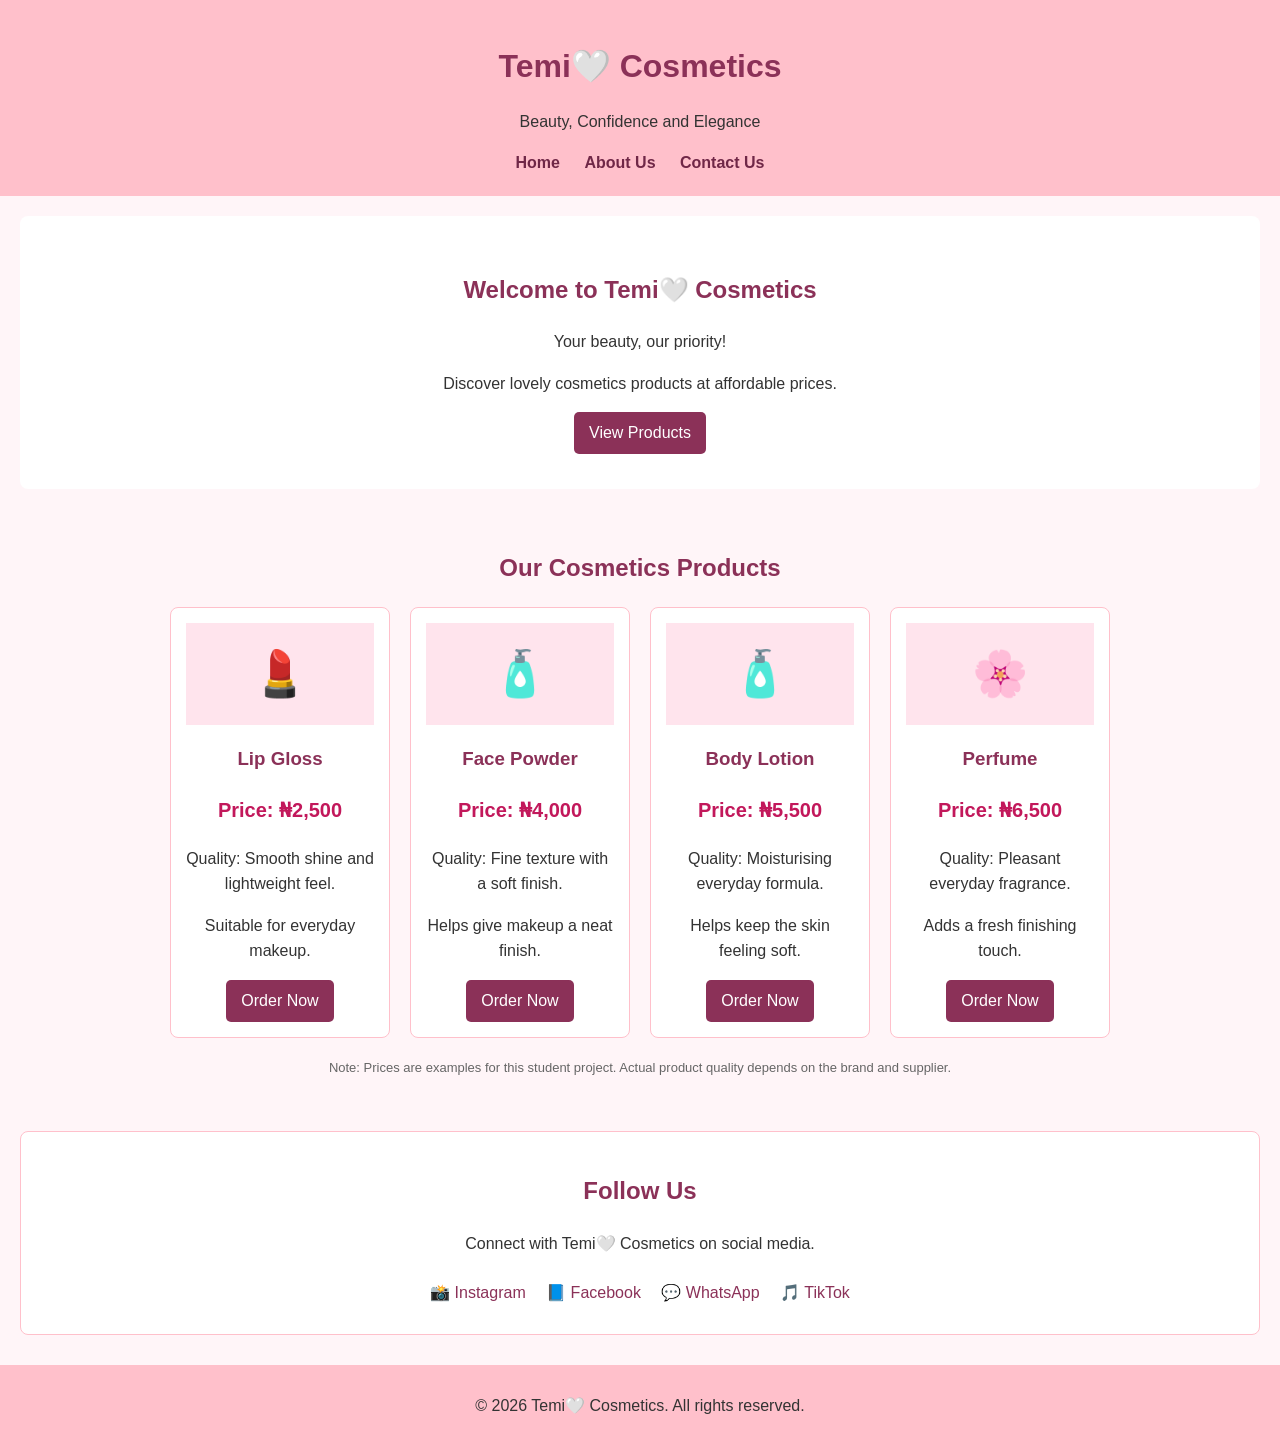
<file: index.html>
<!DOCTYPE html>
<html lang="en">
<head>
    <meta charset="UTF-8">
    <meta name="viewport" content="width=device-width, initial-scale=1.0">
    <title>Temi🤍 Cosmetics - Home</title>
    <link rel="stylesheet" href="assests/css/styles.css">
</head>
<body>

    <header>
        <h1>Temi🤍 Cosmetics</h1>
        <p>Beauty, Confidence and Elegance</p>

        <nav>
            <a href="index.html">Home</a>
            <a href="about.html">About Us</a>
            <a href="contact.html">Contact Us</a>
        </nav>
    </header>

    <section class="welcome">
        <h2>Welcome to Temi🤍 Cosmetics</h2>
        <p>Your beauty, our priority!</p>
        <p>Discover lovely cosmetics products at affordable prices.</p>
        <a href="#products" class="button">View Products</a>
    </section>

    <section id="products">
        <h2>Our Cosmetics Products</h2>

        <div class="products">

            <div class="product">
                <div class="product-image">💄</div>
                <h3>Lip Gloss</h3>
                <p class="price">Price: ₦2,500</p>
                <p>Quality: Smooth shine and lightweight feel.</p>
                <p>Suitable for everyday makeup.</p>
                <a href="contact.html" class="button">Order Now</a>
            </div>

            <div class="product">
                <div class="product-image">🧴</div>
                <h3>Face Powder</h3>
                <p class="price">Price: ₦4,000</p>
                <p>Quality: Fine texture with a soft finish.</p>
                <p>Helps give makeup a neat finish.</p>
                <a href="contact.html" class="button">Order Now</a>
            </div>

            <div class="product">
                <div class="product-image">🧴</div>
                <h3>Body Lotion</h3>
                <p class="price">Price: ₦5,500</p>
                <p>Quality: Moisturising everyday formula.</p>
                <p>Helps keep the skin feeling soft.</p>
                <a href="contact.html" class="button">Order Now</a>
            </div>

            <div class="product">
                <div class="product-image">🌸</div>
                <h3>Perfume</h3>
                <p class="price">Price: ₦6,500</p>
                <p>Quality: Pleasant everyday fragrance.</p>
                <p>Adds a fresh finishing touch.</p>
                <a href="contact.html" class="button">Order Now</a>
            </div>

        </div>

        <p class="note">
            Note: Prices are examples for this student project.
            Actual product quality depends on the brand and supplier.
        </p>
    </section>

    <section class="social">
        <h2>Follow Us</h2>
        <p>Connect with Temi🤍 Cosmetics on social media.</p>

        <a href="https://www.instagram.com/" target="_blank">📸 Instagram</a>
        <a href="https://www.facebook.com/" target="_blank">📘 Facebook</a>
        <a href="https://www.whatsapp.com/" target="_blank">💬 WhatsApp</a>
        <a href="https://www.tiktok.com/" target="_blank">🎵 TikTok</a>
    </section>

    <footer>
        <p>&copy; 2026 Temi🤍 Cosmetics. All rights reserved.</p>
    </footer>

</body>
</html>
</file>
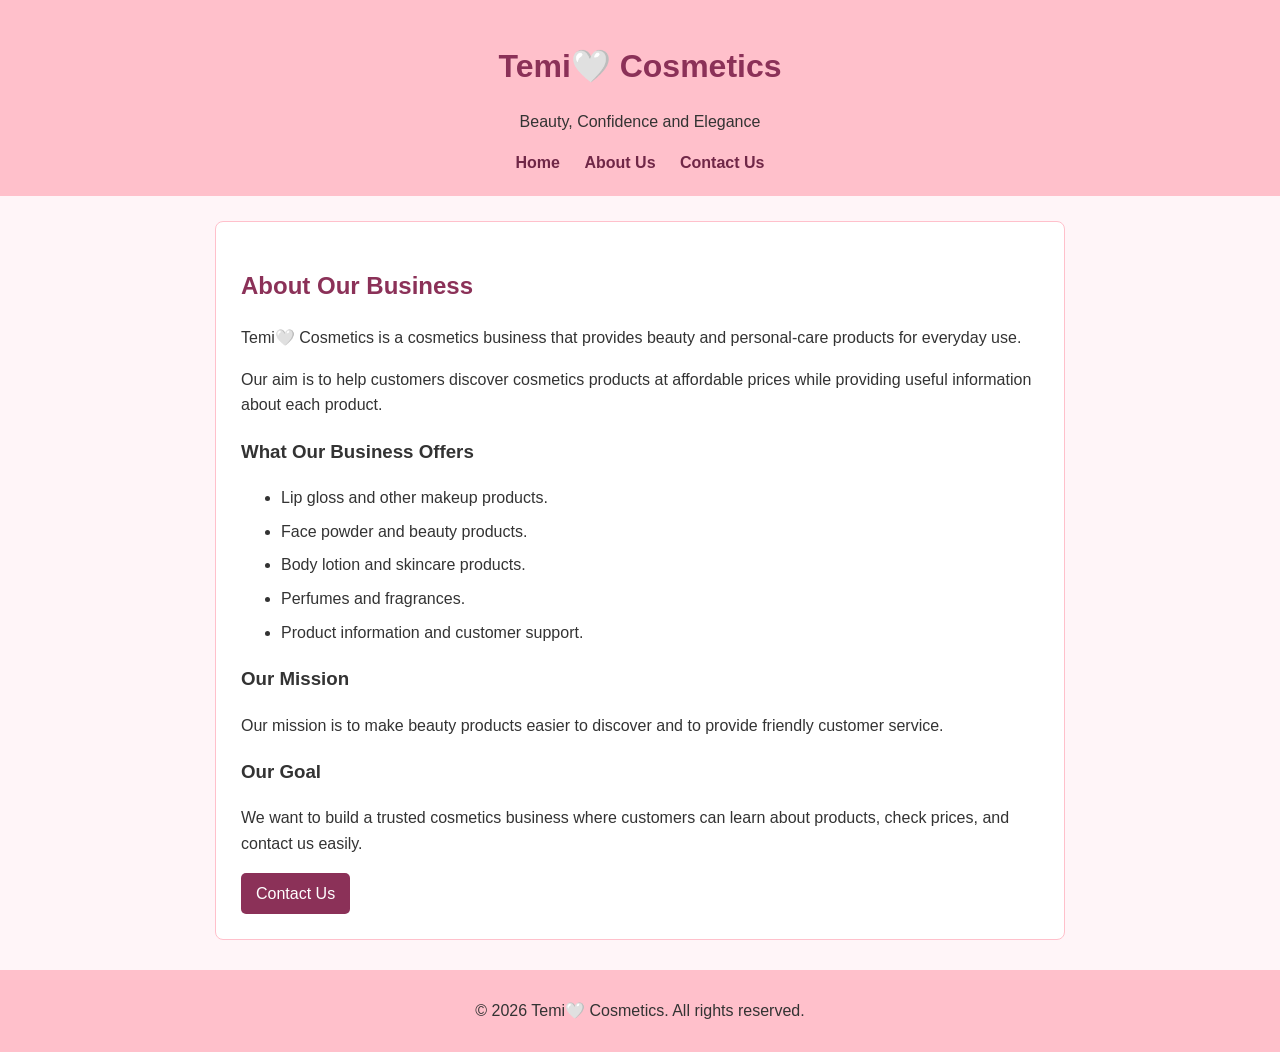
<file: about.html>
<!DOCTYPE html>
<html lang="en">
<head>
    <meta charset="UTF-8">
    <meta name="viewport" content="width=device-width, initial-scale=1.0">
    <title>Temi🤍 Cosmetics - About</title>
    <link rel="stylesheet" href="assests/css/styles.css">
</head>
<body>

    <header>
        <h1>Temi🤍 Cosmetics</h1>
        <p>Beauty, Confidence and Elegance</p>

        <nav>
            <a href="index.html">Home</a>
            <a href="about.html">About Us</a>
            <a href="contact.html">Contact Us</a>
        </nav>
    </header>

    <main class="content">
        <h2>About Our Business</h2>

        <p>
            Temi🤍 Cosmetics is a cosmetics business that provides
            beauty and personal-care products for everyday use.
        </p>

        <p>
            Our aim is to help customers discover cosmetics products
            at affordable prices while providing useful information
            about each product.
        </p>

        <h3>What Our Business Offers</h3>

        <ul>
            <li>Lip gloss and other makeup products.</li>
            <li>Face powder and beauty products.</li>
            <li>Body lotion and skincare products.</li>
            <li>Perfumes and fragrances.</li>
            <li>Product information and customer support.</li>
        </ul>

        <h3>Our Mission</h3>

        <p>
            Our mission is to make beauty products easier to discover
            and to provide friendly customer service.
        </p>

        <h3>Our Goal</h3>

        <p>
            We want to build a trusted cosmetics business where
            customers can learn about products, check prices,
            and contact us easily.
        </p>

        <a href="contact.html" class="button">Contact Us</a>
    </main>

    <footer>
        <p>&copy; 2026 Temi🤍 Cosmetics. All rights reserved.</p>
    </footer>

</body>
</html>
</file>
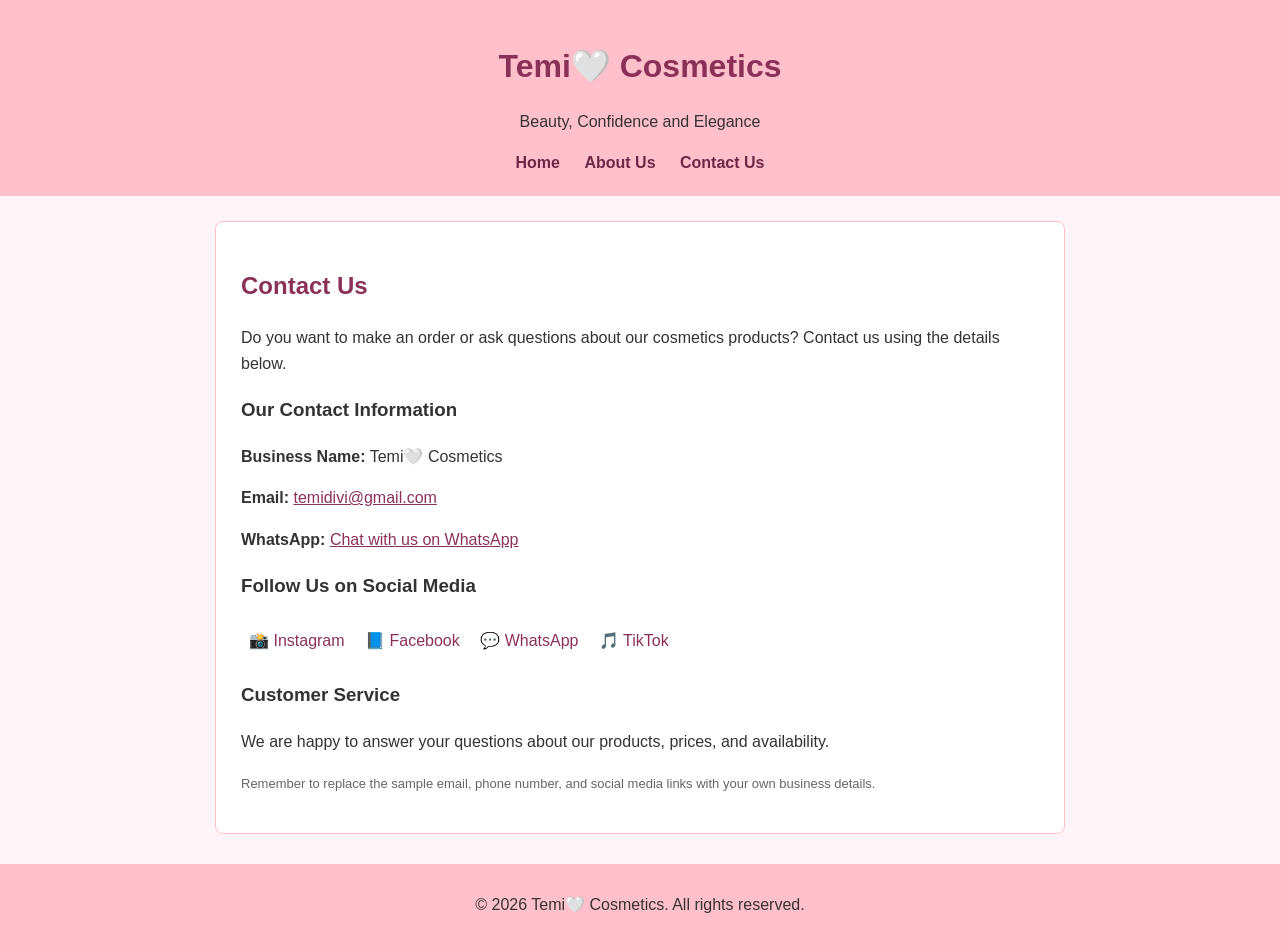
<file: contact.html>
<!DOCTYPE html>
<html lang="en">
<head>
    <meta charset="UTF-8">
    <meta name="viewport" content="width=device-width, initial-scale=1.0">
    <title>Temi🤍 Cosmetics - Contact</title>
    <link rel="stylesheet" href="assests/css/styles.css">
</head>
<body>

    <header>
        <h1>Temi🤍 Cosmetics</h1>
        <p>Beauty, Confidence and Elegance</p>

        <nav>
            <a href="index.html">Home</a>
            <a href="about.html">About Us</a>
            <a href="contact.html">Contact Us</a>
        </nav>
    </header>

    <main class="content">
        <h2>Contact Us</h2>

        <p>
            Do you want to make an order or ask questions about
            our cosmetics products? Contact us using the details below.
        </p>

        <h3>Our Contact Information</h3>

        <p><strong>Business Name:</strong> Temi🤍 Cosmetics</p>

        <p>
            <strong>Email:</strong>
            <a href="mailto:temidivi@gmail.com">
                temidivi@gmail.com
            </a>
        </p>

        <p>
            <strong>WhatsApp:</strong>
            <a href="https://wa.me/2348000000000" target="_blank">
                Chat with us on WhatsApp
            </a>
        </p>

        <h3>Follow Us on Social Media</h3>

        <div class="social-links">
            <a href="https://www.instagram.com/" target="_blank">
                📸 Instagram
            </a>

            <a href="https://www.facebook.com/" target="_blank">
                📘 Facebook
            </a>

            <a href="https://www.whatsapp.com/" target="_blank">
                💬 WhatsApp
            </a>

            <a href="https://www.tiktok.com/" target="_blank">
                🎵 TikTok
            </a>
        </div>

        <h3>Customer Service</h3>

        <p>
            We are happy to answer your questions about our
            products, prices, and availability.
        </p>

        <p class="note">
            Remember to replace the sample email, phone number,
            and social media links with your own business details.
        </p>
    </main>

    <footer>
        <p>&copy; 2026 Temi🤍 Cosmetics. All rights reserved.</p>
    </footer>

</body>
</html>
</file>
<file: assests/css/styles.css>
* {
    box-sizing: border-box;
}
body {
    margin: 0;
    font-family: Arial, sans-serif;
    background-color: #fff5f8;
    color: #333;
    line-height: 1.6;
}
header {
    background-color: pink;
    text-align: center;
    padding: 20px;
}
header h1 {
    color: #8b3158;
    margin-bottom: 5px;
}
nav {
    margin-top: 15px;
}
nav a {
    text-decoration: none;
    color: #702747;
    margin: 10px;
    font-weight: bold;
}
nav a:hover {
    text-decoration: underline;
}
.welcome {
    text-align: center;
    padding: 35px 15px;
    background-color: white;
    margin: 20px;
    border-radius: 8px;
}
h2 {
    color: #8b3158;
}
#products {
    padding: 20px;
    text-align: center;
}
.products {
    display: flex;
    flex-wrap: wrap;
    justify-content: center;
    gap: 20px;
}
.product {
    background-color: white;
    border: 1px solid pink;
    border-radius: 8px;
    padding: 15px;
    width: 220px;
}
.product-image {
    background-color: #ffe4ed;
    padding: 15px;
    font-size: 45px;
}
.product h3 {
    color: #8b3158;
}
.price {
    color: #c2185b;
    font-weight: bold;
    font-size: 20px;
}
.button {
    display: inline-block;
    background-color: #8b3158;
    color: white;
    padding: 8px 15px;
    text-decoration: none;
    border-radius: 5px;
}
.button:hover {
    background-color: #61203d;
}
.social {
    background-color: white;
    text-align: center;
    padding: 20px;
    margin: 20px;
    border: 1px solid pink;
    border-radius: 8px;
}
.social a,
.social-links a {
    display: inline-block;
    color: #8b3158;
    margin: 8px;
    text-decoration: none;
}
.social a:hover,
.social-links a:hover {
    text-decoration: underline;
}
.content {
    background-color: white;
    padding: 25px;
    margin: 25px auto;
    width: 90%;
    max-width: 850px;
    border: 1px solid pink;
    border-radius: 8px;
}
.content li {
    margin-bottom: 8px;
}
.content a {
    color: #8b3158;
}
.content .button {
    color: white;
}
.note {
    color: #666;
    font-size: 13px;
    margin-top: 20px;
}
footer {
    background-color: pink;
    text-align: center;
    padding: 12px;
    margin-top: 30px;
}
@media (max-width: 600px) {
    nav a {
        display: inline-block;
        margin: 5px;
    }
    .products {
        flex-direction: column;
        align-items: center;
    }
    .product {
        width: 90%;
        max-width: 350px;
    }
    .content {
        width: 94%;
    }
}
</file>
